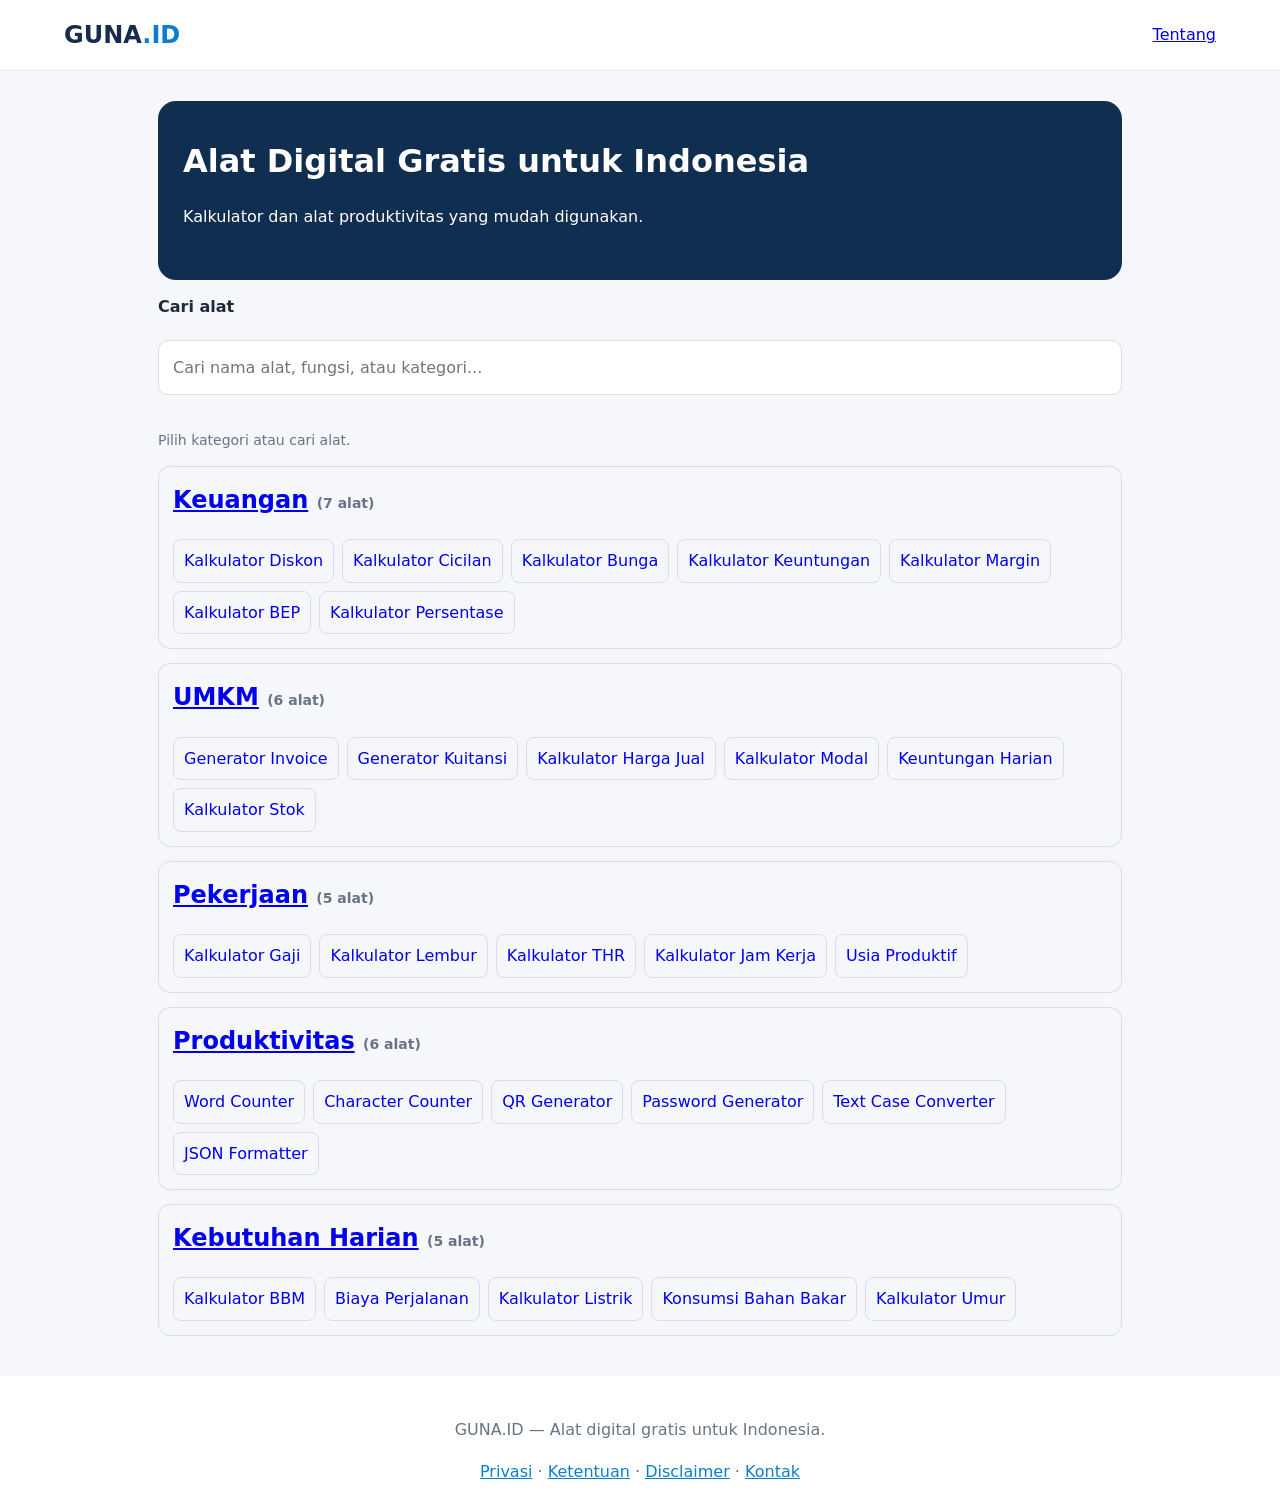
<file: index.html>
<!doctype html>
<html lang="id">
<head>
<meta charset="utf-8">
<meta name="viewport" content="width=device-width,initial-scale=1">
<title>Alat Digital Gratis | GUNA.ID</title>
<meta name="description" content="Kumpulan kalkulator dan alat produktivitas gratis untuk kebutuhan harian dan usaha.">
<meta name="robots" content="index,follow">
<link rel="canonical" href="https://guna-id.pages.dev/">
<meta property="og:title" content="Alat Digital Gratis | GUNA.ID">
<meta property="og:description" content="Kumpulan kalkulator dan alat produktivitas gratis untuk kebutuhan harian dan usaha.">
<meta property="og:type" content="website">
<link rel="stylesheet" href="/assets/css/style.css">
</head>
<body>
<header class="header">
<a class="brand" href="/">GUNA<span>.ID</span></a>
<a href="/pages/tentang.html">Tentang</a>
</header>
<main>
<section class="hero">
<h1>Alat Digital Gratis untuk Indonesia</h1>
<p>Kalkulator dan alat produktivitas yang mudah digunakan.</p>
</section>
<label for="search">Cari alat</label>
<input class="search" id="search" placeholder="Cari nama alat, fungsi, atau kategori..." autocomplete="off">
<p id="search-status" class="muted" aria-live="polite">Pilih kategori atau cari alat.</p>
<div id="category-list">
<section class="category-card" data-category="keuangan">
<h2><a href="/kategori/keuangan.html">Keuangan</a>
<span class="muted">(7 alat)</span></h2>
<div class="tool-links"><a class="tool-link" data-search="kalkulator diskon menghitung harga setelah diskon. keuangan keuangan" href="/kategori/keuangan.html#diskon">Kalkulator Diskon</a><a class="tool-link" data-search="kalkulator cicilan menghitung estimasi cicilan bulanan. keuangan keuangan" href="/kategori/keuangan.html#cicilan">Kalkulator Cicilan</a><a class="tool-link" data-search="kalkulator bunga menghitung bunga pinjaman atau tabungan. keuangan keuangan" href="/kategori/keuangan.html#bunga">Kalkulator Bunga</a><a class="tool-link" data-search="kalkulator keuntungan menghitung keuntungan usaha. keuangan keuangan" href="/kategori/keuangan.html#keuntungan">Kalkulator Keuntungan</a><a class="tool-link" data-search="kalkulator margin menghitung margin keuntungan. keuangan keuangan" href="/kategori/keuangan.html#margin">Kalkulator Margin</a><a class="tool-link" data-search="kalkulator bep menghitung titik impas usaha. keuangan keuangan" href="/kategori/keuangan.html#bep">Kalkulator BEP</a><a class="tool-link" data-search="kalkulator persentase menghitung persentase angka. keuangan keuangan" href="/kategori/keuangan.html#persentase">Kalkulator Persentase</a></div>
</section>
<section class="category-card" data-category="umkm">
<h2><a href="/kategori/umkm.html">UMKM</a>
<span class="muted">(6 alat)</span></h2>
<div class="tool-links"><a class="tool-link" data-search="generator invoice membuat invoice sederhana yang dapat dicetak. umkm umkm" href="/kategori/umkm.html#invoice">Generator Invoice</a><a class="tool-link" data-search="generator kuitansi membuat kuitansi pembayaran. umkm umkm" href="/kategori/umkm.html#kuitansi">Generator Kuitansi</a><a class="tool-link" data-search="kalkulator harga jual menghitung harga jual berdasarkan modal dan margin. umkm umkm" href="/kategori/umkm.html#harga-jual">Kalkulator Harga Jual</a><a class="tool-link" data-search="kalkulator modal menghitung total kebutuhan modal. umkm umkm" href="/kategori/umkm.html#modal">Kalkulator Modal</a><a class="tool-link" data-search="keuntungan harian menghitung keuntungan harian usaha. umkm umkm" href="/kategori/umkm.html#keuntungan-harian">Keuntungan Harian</a><a class="tool-link" data-search="kalkulator stok menghitung stok barang sederhana. umkm umkm" href="/kategori/umkm.html#stok">Kalkulator Stok</a></div>
</section>
<section class="category-card" data-category="pekerjaan">
<h2><a href="/kategori/pekerjaan.html">Pekerjaan</a>
<span class="muted">(5 alat)</span></h2>
<div class="tool-links"><a class="tool-link" data-search="kalkulator gaji menghitung estimasi gaji bersih sederhana. pekerjaan pekerjaan" href="/kategori/pekerjaan.html#gaji">Kalkulator Gaji</a><a class="tool-link" data-search="kalkulator lembur menghitung estimasi upah lembur. pekerjaan pekerjaan" href="/kategori/pekerjaan.html#lembur">Kalkulator Lembur</a><a class="tool-link" data-search="kalkulator thr menghitung estimasi thr berdasarkan masa kerja. pekerjaan pekerjaan" href="/kategori/pekerjaan.html#thr">Kalkulator THR</a><a class="tool-link" data-search="kalkulator jam kerja menghitung durasi kerja. pekerjaan pekerjaan" href="/kategori/pekerjaan.html#jam-kerja">Kalkulator Jam Kerja</a><a class="tool-link" data-search="usia produktif menghitung usia dan rentang usia produktif. pekerjaan pekerjaan" href="/kategori/pekerjaan.html#usia-produktif">Usia Produktif</a></div>
</section>
<section class="category-card" data-category="produktivitas">
<h2><a href="/kategori/produktivitas.html">Produktivitas</a>
<span class="muted">(6 alat)</span></h2>
<div class="tool-links"><a class="tool-link" data-search="word counter menghitung jumlah kata dalam teks. produktivitas produktivitas" href="/kategori/produktivitas.html#word-counter">Word Counter</a><a class="tool-link" data-search="character counter menghitung jumlah karakter. produktivitas produktivitas" href="/kategori/produktivitas.html#character-counter">Character Counter</a><a class="tool-link" data-search="qr generator membuat qr dari teks atau tautan. produktivitas produktivitas" href="/kategori/produktivitas.html#qr-generator">QR Generator</a><a class="tool-link" data-search="password generator membuat password secara lokal. produktivitas produktivitas" href="/kategori/produktivitas.html#password-generator">Password Generator</a><a class="tool-link" data-search="text case converter mengubah format huruf teks. produktivitas produktivitas" href="/kategori/produktivitas.html#text-case">Text Case Converter</a><a class="tool-link" data-search="json formatter memformat dan memvalidasi json. produktivitas produktivitas" href="/kategori/produktivitas.html#json-formatter">JSON Formatter</a></div>
</section>
<section class="category-card" data-category="kebutuhan harian">
<h2><a href="/kategori/harian.html">Kebutuhan Harian</a>
<span class="muted">(5 alat)</span></h2>
<div class="tool-links"><a class="tool-link" data-search="kalkulator bbm menghitung kebutuhan biaya bbm. kebutuhan harian harian" href="/kategori/harian.html#bbm">Kalkulator BBM</a><a class="tool-link" data-search="biaya perjalanan menghitung estimasi biaya perjalanan. kebutuhan harian harian" href="/kategori/harian.html#perjalanan">Biaya Perjalanan</a><a class="tool-link" data-search="kalkulator listrik menghitung estimasi biaya listrik. kebutuhan harian harian" href="/kategori/harian.html#listrik">Kalkulator Listrik</a><a class="tool-link" data-search="konsumsi bahan bakar menghitung konsumsi bbm kendaraan. kebutuhan harian harian" href="/kategori/harian.html#konsumsi-bbm">Konsumsi Bahan Bakar</a><a class="tool-link" data-search="kalkulator umur menghitung umur berdasarkan tanggal lahir. kebutuhan harian harian" href="/kategori/harian.html#umur">Kalkulator Umur</a></div>
</section></div>
<p id="no-results" hidden>Alat tidak ditemukan.</p>
<script>
(() => {
 const input = document.getElementById("search");
 const cards = [...document.querySelectorAll(".category-card")];
 const status = document.getElementById("search-status");
 const empty = document.getElementById("no-results");

 function filter() {
   const q = input.value.trim().toLocaleLowerCase("id");
   let count = 0;

   cards.forEach(card => {
     const categoryMatch = card.dataset.category.includes(q);
     const links = [...card.querySelectorAll(".tool-link")];
     let matches = 0;

     links.forEach(link => {
       const found = !q || categoryMatch ||
         link.dataset.search.includes(q) ||
         link.textContent.toLocaleLowerCase("id").includes(q);
       link.hidden = !found;
       if (found) matches++;
     });

     card.hidden = q !== "" && matches === 0;
     count += matches;
   });

   empty.hidden = count > 0;
   status.textContent = q ? count + " alat cocok." : "Pilih kategori atau cari alat.";
 }
 input.addEventListener("input", filter);
 filter();
})();
</script>
</main>
<footer>
<p>GUNA.ID — Alat digital gratis untuk Indonesia.</p>
<a href="/pages/privacy.html">Privasi</a> ·
<a href="/pages/terms.html">Ketentuan</a> ·
<a href="/pages/disclaimer.html">Disclaimer</a> ·
<a href="/pages/kontak.html">Kontak</a>
</footer>
</body>
</html>
</file>
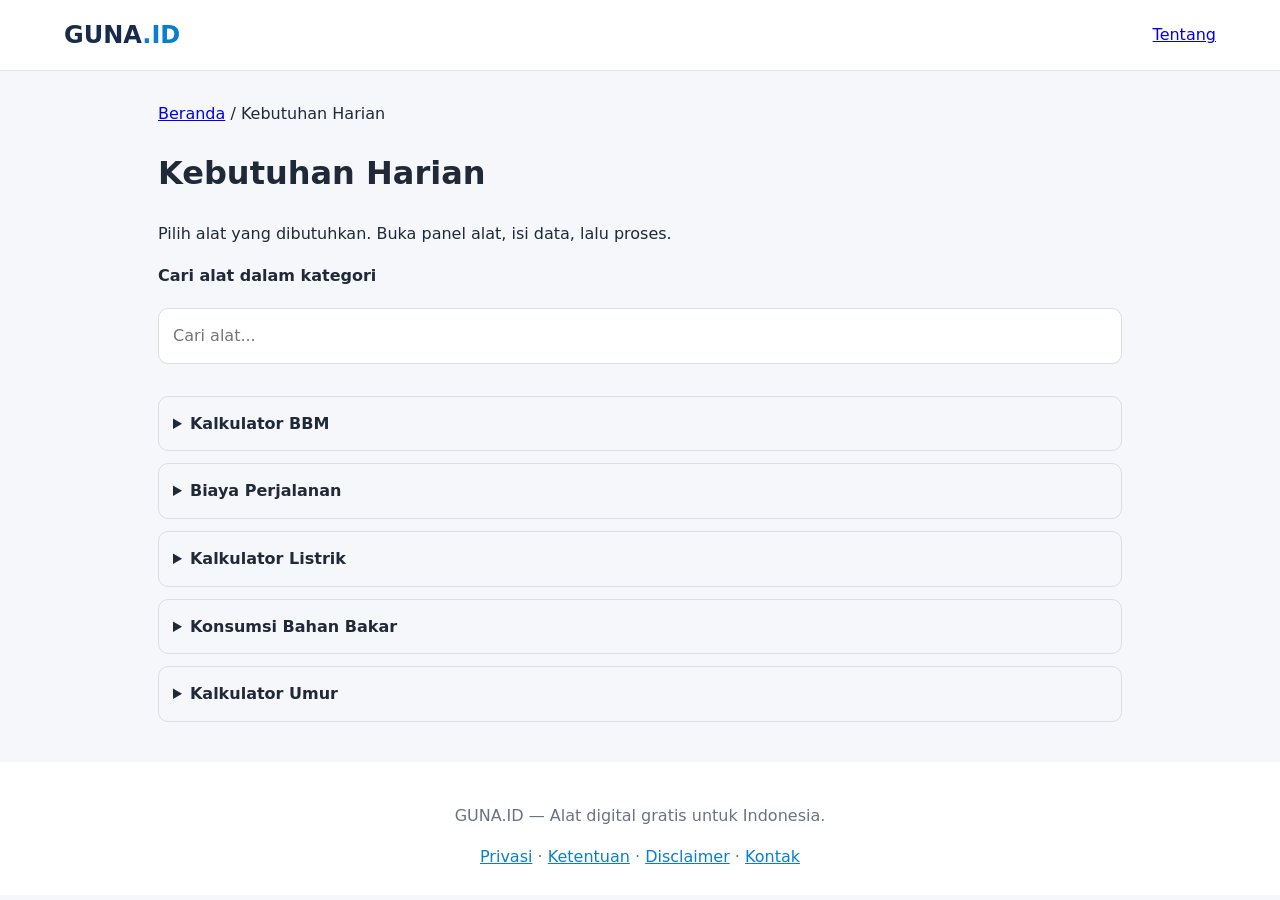
<file: kategori/harian.html>
<!doctype html>
<html lang="id">
<head>
<meta charset="utf-8">
<meta name="viewport" content="width=device-width,initial-scale=1">
<title>Kebutuhan Harian Gratis | GUNA.ID</title>
<meta name="description" content="Kumpulan alat kebutuhan harian gratis di GUNA.ID.">
<meta name="robots" content="index,follow">
<link rel="canonical" href="https://guna-id.pages.dev/kategori/harian.html">
<meta property="og:title" content="Kebutuhan Harian Gratis | GUNA.ID">
<meta property="og:description" content="Kumpulan alat kebutuhan harian gratis di GUNA.ID.">
<meta property="og:type" content="website">
<link rel="stylesheet" href="/assets/css/style.css">
</head>
<body>
<header class="header">
<a class="brand" href="/">GUNA<span>.ID</span></a>
<a href="/pages/tentang.html">Tentang</a>
</header>
<main>
<nav><a href="/">Beranda</a> / Kebutuhan Harian</nav>
<h1>Kebutuhan Harian</h1>
<p>Pilih alat yang dibutuhkan. Buka panel alat, isi data, lalu proses.</p>
<label for="group-search">Cari alat dalam kategori</label>
<input id="group-search" class="search" placeholder="Cari alat..." autocomplete="off">
<div id="group-tools">
<details class="tool-panel" id="bbm">
<summary>Kalkulator BBM</summary>
<div class="tool-panel-body">
<p>Menghitung kebutuhan biaya BBM.</p>
<form class="tool-form" data-type="fuel">
<label for="bbm-a">Liter BBM<input id="bbm-a" name="a" type="number" step="any" inputmode="decimal" required></label><label for="bbm-b">Harga per liter<input id="bbm-b" name="b" type="number" step="any" inputmode="decimal" required></label>
<button type="submit">Proses</button>
</form>
<pre class="result" aria-live="polite">Hasil akan muncul di sini.</pre>

</div>
</details>
<details class="tool-panel" id="perjalanan">
<summary>Biaya Perjalanan</summary>
<div class="tool-panel-body">
<p>Menghitung estimasi biaya perjalanan.</p>
<form class="tool-form" data-type="travel">
<label for="perjalanan-a">Jarak (km)<input id="perjalanan-a" name="a" type="number" step="any" inputmode="decimal" required></label><label for="perjalanan-b">Biaya per km<input id="perjalanan-b" name="b" type="number" step="any" inputmode="decimal" required></label>
<button type="submit">Proses</button>
</form>
<pre class="result" aria-live="polite">Hasil akan muncul di sini.</pre>

</div>
</details>
<details class="tool-panel" id="listrik">
<summary>Kalkulator Listrik</summary>
<div class="tool-panel-body">
<p>Menghitung estimasi biaya listrik.</p>
<form class="tool-form" data-type="electricity">
<label for="listrik-a">Pemakaian (kWh)<input id="listrik-a" name="a" type="number" step="any" inputmode="decimal" required></label><label for="listrik-b">Tarif per kWh<input id="listrik-b" name="b" type="number" step="any" inputmode="decimal" required></label>
<button type="submit">Proses</button>
</form>
<pre class="result" aria-live="polite">Hasil akan muncul di sini.</pre>

</div>
</details>
<details class="tool-panel" id="konsumsi-bbm">
<summary>Konsumsi Bahan Bakar</summary>
<div class="tool-panel-body">
<p>Menghitung konsumsi BBM kendaraan.</p>
<form class="tool-form" data-type="consumption">
<label for="konsumsi-bbm-a">Jarak tempuh (km)<input id="konsumsi-bbm-a" name="a" type="number" step="any" inputmode="decimal" required></label><label for="konsumsi-bbm-b">BBM digunakan (liter)<input id="konsumsi-bbm-b" name="b" type="number" step="any" inputmode="decimal" required></label>
<button type="submit">Proses</button>
</form>
<pre class="result" aria-live="polite">Hasil akan muncul di sini.</pre>

</div>
</details>
<details class="tool-panel" id="umur">
<summary>Kalkulator Umur</summary>
<div class="tool-panel-body">
<p>Menghitung umur berdasarkan tanggal lahir.</p>
<form class="tool-form" data-type="age">
<label for="umur-a">Tanggal lahir<input id="umur-a" name="a" type="date"  required></label>
<button type="submit">Proses</button>
</form>
<pre class="result" aria-live="polite">Hasil akan muncul di sini.</pre>

</div>
</details></div>
<p id="group-empty" hidden>Alat tidak ditemukan.</p>
<script>
(() => {
 const input = document.getElementById("group-search");
 const panels = [...document.querySelectorAll(".tool-panel")];
 const empty = document.getElementById("group-empty");
 function filter() {
   const q = input.value.trim().toLocaleLowerCase("id");
   let count = 0;
   panels.forEach(panel => {
     const found = panel.textContent.toLocaleLowerCase("id").includes(q);
     panel.hidden = !found;
     if (found) count++;
   });
   empty.hidden = count > 0;
 }
 input.addEventListener("input", filter);
 const target = location.hash.slice(1);
 if (target) {
   const panel = document.getElementById(target);
   if (panel) {
     panel.open = true;
     panel.scrollIntoView({ behavior: "auto", block: "start" });
   }
 }
})();
</script>
<script src="/assets/js/app.js" defer></script>
</main>
<footer>
<p>GUNA.ID — Alat digital gratis untuk Indonesia.</p>
<a href="/pages/privacy.html">Privasi</a> ·
<a href="/pages/terms.html">Ketentuan</a> ·
<a href="/pages/disclaimer.html">Disclaimer</a> ·
<a href="/pages/kontak.html">Kontak</a>
</footer>
</body>
</html>
</file>
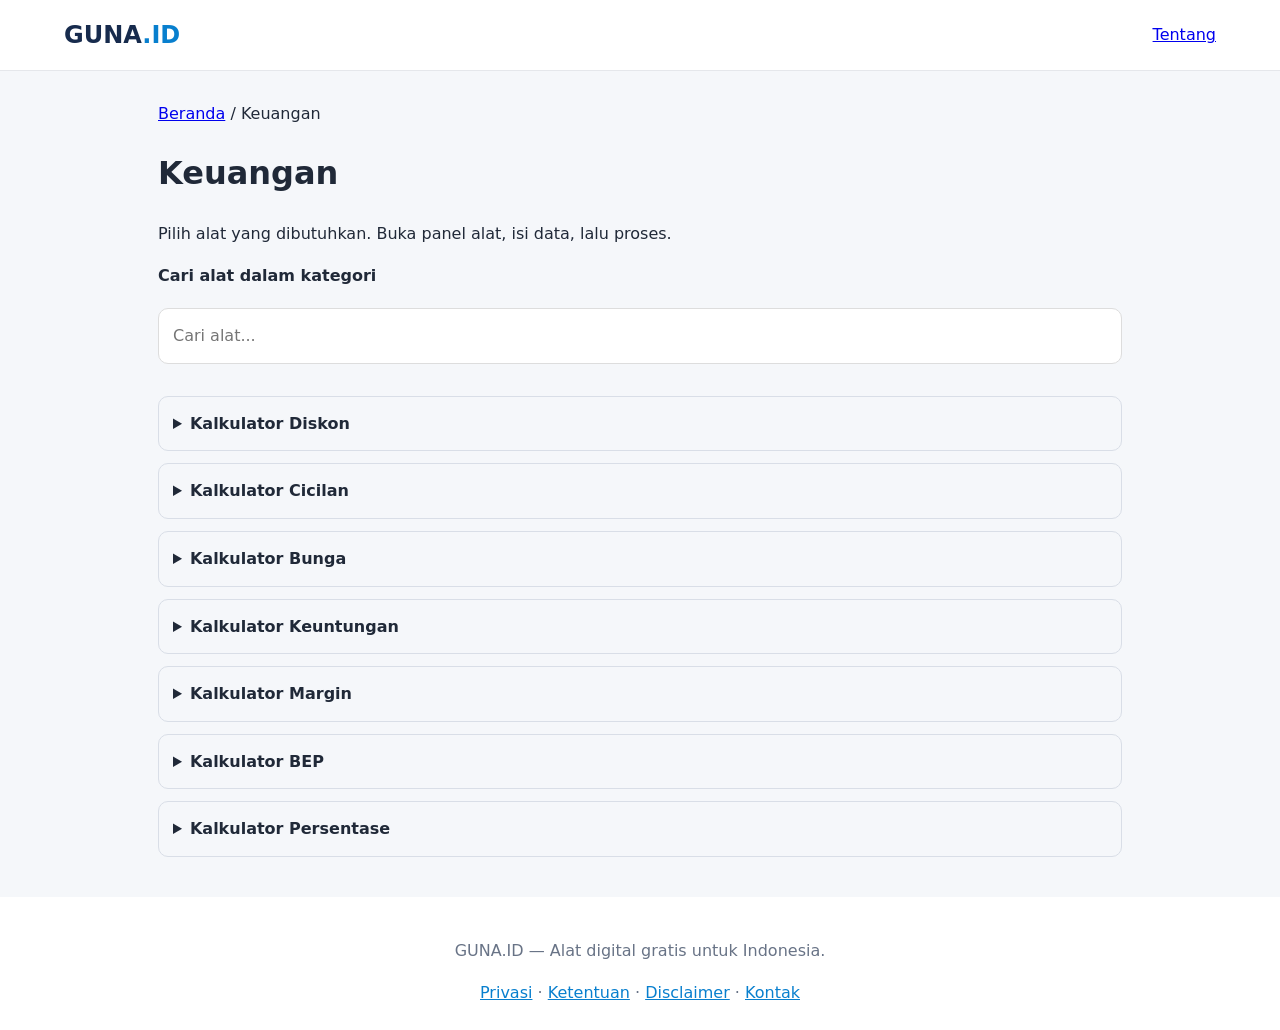
<file: kategori/keuangan.html>
<!doctype html>
<html lang="id">
<head>
<meta charset="utf-8">
<meta name="viewport" content="width=device-width,initial-scale=1">
<title>Keuangan Gratis | GUNA.ID</title>
<meta name="description" content="Kumpulan alat keuangan gratis di GUNA.ID.">
<meta name="robots" content="index,follow">
<link rel="canonical" href="https://guna-id.pages.dev/kategori/keuangan.html">
<meta property="og:title" content="Keuangan Gratis | GUNA.ID">
<meta property="og:description" content="Kumpulan alat keuangan gratis di GUNA.ID.">
<meta property="og:type" content="website">
<link rel="stylesheet" href="/assets/css/style.css">
</head>
<body>
<header class="header">
<a class="brand" href="/">GUNA<span>.ID</span></a>
<a href="/pages/tentang.html">Tentang</a>
</header>
<main>
<nav><a href="/">Beranda</a> / Keuangan</nav>
<h1>Keuangan</h1>
<p>Pilih alat yang dibutuhkan. Buka panel alat, isi data, lalu proses.</p>
<label for="group-search">Cari alat dalam kategori</label>
<input id="group-search" class="search" placeholder="Cari alat..." autocomplete="off">
<div id="group-tools">
<details class="tool-panel" id="diskon">
<summary>Kalkulator Diskon</summary>
<div class="tool-panel-body">
<p>Menghitung harga setelah diskon.</p>
<form class="tool-form" data-type="discount">
<label for="diskon-a">Harga awal<input id="diskon-a" name="a" type="number" step="any" inputmode="decimal" required></label><label for="diskon-b">Diskon (%)<input id="diskon-b" name="b" type="number" step="any" inputmode="decimal" required></label>
<button type="submit">Proses</button>
</form>
<pre class="result" aria-live="polite">Hasil akan muncul di sini.</pre>

</div>
</details>
<details class="tool-panel" id="cicilan">
<summary>Kalkulator Cicilan</summary>
<div class="tool-panel-body">
<p>Menghitung estimasi cicilan bulanan.</p>
<form class="tool-form" data-type="installment">
<label for="cicilan-a">Total pinjaman<input id="cicilan-a" name="a" type="number" step="any" inputmode="decimal" required></label><label for="cicilan-b">Jumlah bulan<input id="cicilan-b" name="b" type="number" step="any" inputmode="decimal" required></label>
<button type="submit">Proses</button>
</form>
<pre class="result" aria-live="polite">Hasil akan muncul di sini.</pre>

</div>
</details>
<details class="tool-panel" id="bunga">
<summary>Kalkulator Bunga</summary>
<div class="tool-panel-body">
<p>Menghitung bunga pinjaman atau tabungan.</p>
<form class="tool-form" data-type="interest">
<label for="bunga-a">Modal<input id="bunga-a" name="a" type="number" step="any" inputmode="decimal" required></label><label for="bunga-b">Bunga (%)<input id="bunga-b" name="b" type="number" step="any" inputmode="decimal" required></label>
<button type="submit">Proses</button>
</form>
<pre class="result" aria-live="polite">Hasil akan muncul di sini.</pre>

</div>
</details>
<details class="tool-panel" id="keuntungan">
<summary>Kalkulator Keuntungan</summary>
<div class="tool-panel-body">
<p>Menghitung keuntungan usaha.</p>
<form class="tool-form" data-type="profit">
<label for="keuntungan-a">Pendapatan<input id="keuntungan-a" name="a" type="number" step="any" inputmode="decimal" required></label><label for="keuntungan-b">Total biaya<input id="keuntungan-b" name="b" type="number" step="any" inputmode="decimal" required></label>
<button type="submit">Proses</button>
</form>
<pre class="result" aria-live="polite">Hasil akan muncul di sini.</pre>

</div>
</details>
<details class="tool-panel" id="margin">
<summary>Kalkulator Margin</summary>
<div class="tool-panel-body">
<p>Menghitung margin keuntungan.</p>
<form class="tool-form" data-type="margin">
<label for="margin-a">Harga jual<input id="margin-a" name="a" type="number" step="any" inputmode="decimal" required></label><label for="margin-b">Biaya/modal<input id="margin-b" name="b" type="number" step="any" inputmode="decimal" required></label>
<button type="submit">Proses</button>
</form>
<pre class="result" aria-live="polite">Hasil akan muncul di sini.</pre>

</div>
</details>
<details class="tool-panel" id="bep">
<summary>Kalkulator BEP</summary>
<div class="tool-panel-body">
<p>Menghitung titik impas usaha.</p>
<form class="tool-form" data-type="bep">
<label for="bep-a">Biaya tetap<input id="bep-a" name="a" type="number" step="any" inputmode="decimal" required></label><label for="bep-b">Harga jual per unit<input id="bep-b" name="b" type="number" step="any" inputmode="decimal" required></label><label for="bep-c">Biaya variabel per unit<input id="bep-c" name="c" type="number" step="any" inputmode="decimal" required></label>
<button type="submit">Proses</button>
</form>
<pre class="result" aria-live="polite">Hasil akan muncul di sini.</pre>

</div>
</details>
<details class="tool-panel" id="persentase">
<summary>Kalkulator Persentase</summary>
<div class="tool-panel-body">
<p>Menghitung persentase angka.</p>
<form class="tool-form" data-type="percentage">
<label for="persentase-a">Angka dasar<input id="persentase-a" name="a" type="number" step="any" inputmode="decimal" required></label><label for="persentase-b">Persentase (%)<input id="persentase-b" name="b" type="number" step="any" inputmode="decimal" required></label>
<button type="submit">Proses</button>
</form>
<pre class="result" aria-live="polite">Hasil akan muncul di sini.</pre>

</div>
</details></div>
<p id="group-empty" hidden>Alat tidak ditemukan.</p>
<script>
(() => {
 const input = document.getElementById("group-search");
 const panels = [...document.querySelectorAll(".tool-panel")];
 const empty = document.getElementById("group-empty");
 function filter() {
   const q = input.value.trim().toLocaleLowerCase("id");
   let count = 0;
   panels.forEach(panel => {
     const found = panel.textContent.toLocaleLowerCase("id").includes(q);
     panel.hidden = !found;
     if (found) count++;
   });
   empty.hidden = count > 0;
 }
 input.addEventListener("input", filter);
 const target = location.hash.slice(1);
 if (target) {
   const panel = document.getElementById(target);
   if (panel) {
     panel.open = true;
     panel.scrollIntoView({ behavior: "auto", block: "start" });
   }
 }
})();
</script>
<script src="/assets/js/app.js" defer></script>
</main>
<footer>
<p>GUNA.ID — Alat digital gratis untuk Indonesia.</p>
<a href="/pages/privacy.html">Privasi</a> ·
<a href="/pages/terms.html">Ketentuan</a> ·
<a href="/pages/disclaimer.html">Disclaimer</a> ·
<a href="/pages/kontak.html">Kontak</a>
</footer>
</body>
</html>
</file>
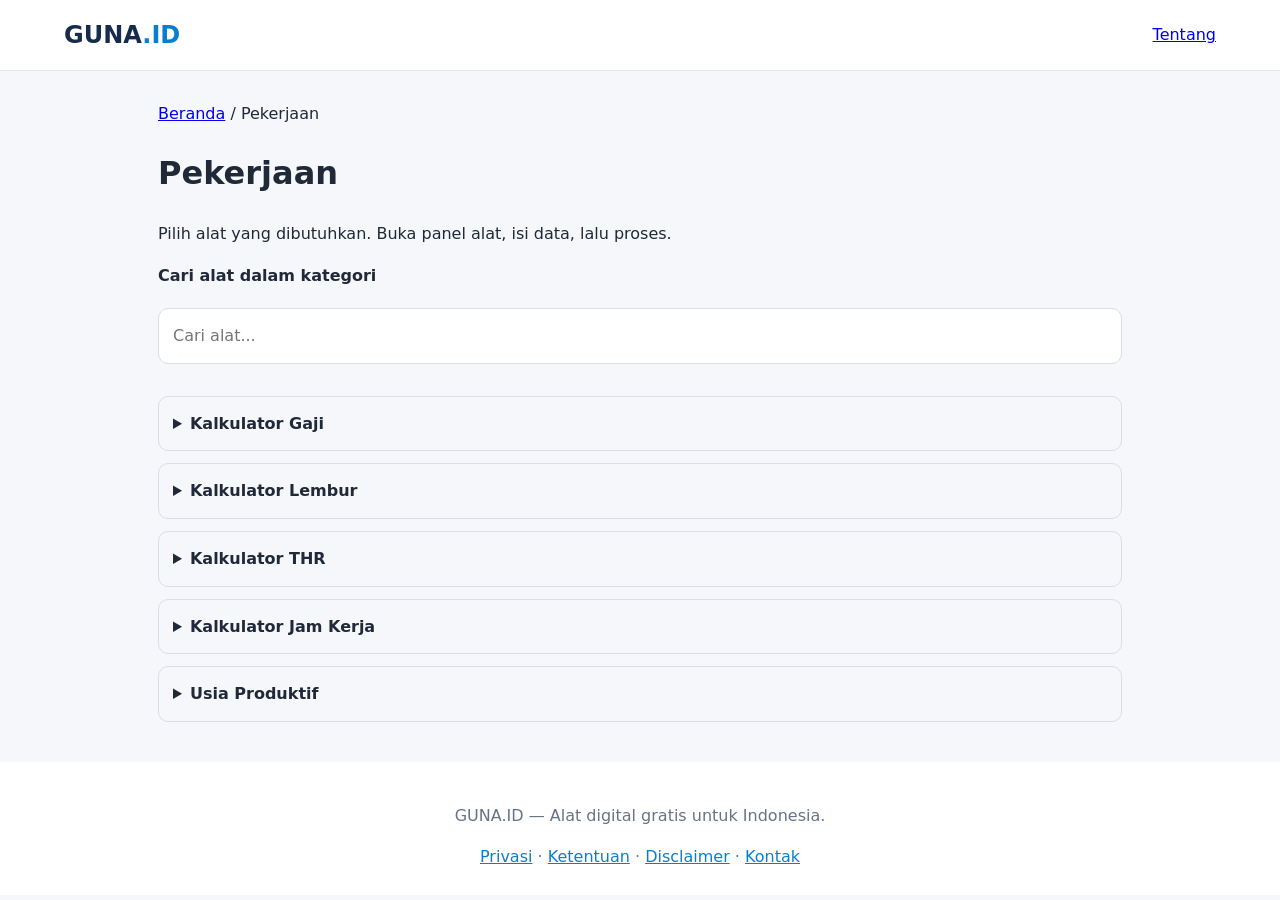
<file: kategori/pekerjaan.html>
<!doctype html>
<html lang="id">
<head>
<meta charset="utf-8">
<meta name="viewport" content="width=device-width,initial-scale=1">
<title>Pekerjaan Gratis | GUNA.ID</title>
<meta name="description" content="Kumpulan alat pekerjaan gratis di GUNA.ID.">
<meta name="robots" content="index,follow">
<link rel="canonical" href="https://guna-id.pages.dev/kategori/pekerjaan.html">
<meta property="og:title" content="Pekerjaan Gratis | GUNA.ID">
<meta property="og:description" content="Kumpulan alat pekerjaan gratis di GUNA.ID.">
<meta property="og:type" content="website">
<link rel="stylesheet" href="/assets/css/style.css">
</head>
<body>
<header class="header">
<a class="brand" href="/">GUNA<span>.ID</span></a>
<a href="/pages/tentang.html">Tentang</a>
</header>
<main>
<nav><a href="/">Beranda</a> / Pekerjaan</nav>
<h1>Pekerjaan</h1>
<p>Pilih alat yang dibutuhkan. Buka panel alat, isi data, lalu proses.</p>
<label for="group-search">Cari alat dalam kategori</label>
<input id="group-search" class="search" placeholder="Cari alat..." autocomplete="off">
<div id="group-tools">
<details class="tool-panel" id="gaji">
<summary>Kalkulator Gaji</summary>
<div class="tool-panel-body">
<p>Menghitung estimasi gaji bersih sederhana.</p>
<form class="tool-form" data-type="salary">
<label for="gaji-a">Gaji kotor<input id="gaji-a" name="a" type="number" step="any" inputmode="decimal" required></label><label for="gaji-b">Potongan<input id="gaji-b" name="b" type="number" step="any" inputmode="decimal" required></label>
<button type="submit">Proses</button>
</form>
<pre class="result" aria-live="polite">Hasil akan muncul di sini.</pre>

</div>
</details>
<details class="tool-panel" id="lembur">
<summary>Kalkulator Lembur</summary>
<div class="tool-panel-body">
<p>Menghitung estimasi upah lembur.</p>
<form class="tool-form" data-type="overtime">
<label for="lembur-a">Upah per jam<input id="lembur-a" name="a" type="number" step="any" inputmode="decimal" required></label><label for="lembur-b">Jam lembur<input id="lembur-b" name="b" type="number" step="any" inputmode="decimal" required></label>
<button type="submit">Proses</button>
</form>
<pre class="result" aria-live="polite">Hasil akan muncul di sini.</pre>

</div>
</details>
<details class="tool-panel" id="thr">
<summary>Kalkulator THR</summary>
<div class="tool-panel-body">
<p>Menghitung estimasi THR berdasarkan masa kerja.</p>
<form class="tool-form" data-type="thr">
<label for="thr-a">Gaji bulanan<input id="thr-a" name="a" type="number" step="any" inputmode="decimal" required></label><label for="thr-b">Masa kerja (bulan)<input id="thr-b" name="b" type="number" step="any" inputmode="decimal" required></label>
<button type="submit">Proses</button>
</form>
<pre class="result" aria-live="polite">Hasil akan muncul di sini.</pre>

</div>
</details>
<details class="tool-panel" id="jam-kerja">
<summary>Kalkulator Jam Kerja</summary>
<div class="tool-panel-body">
<p>Menghitung durasi kerja.</p>
<form class="tool-form" data-type="worktime">
<label for="jam-kerja-a">Jam mulai (0-24)<input id="jam-kerja-a" name="a" type="number" step="any" inputmode="decimal" required></label><label for="jam-kerja-b">Jam selesai (0-24)<input id="jam-kerja-b" name="b" type="number" step="any" inputmode="decimal" required></label>
<button type="submit">Proses</button>
</form>
<pre class="result" aria-live="polite">Hasil akan muncul di sini.</pre>

</div>
</details>
<details class="tool-panel" id="usia-produktif">
<summary>Usia Produktif</summary>
<div class="tool-panel-body">
<p>Menghitung usia dan rentang usia produktif.</p>
<form class="tool-form" data-type="age">
<label for="usia-produktif-a">Tanggal lahir<input id="usia-produktif-a" name="a" type="date"  required></label>
<button type="submit">Proses</button>
</form>
<pre class="result" aria-live="polite">Hasil akan muncul di sini.</pre>

</div>
</details></div>
<p id="group-empty" hidden>Alat tidak ditemukan.</p>
<script>
(() => {
 const input = document.getElementById("group-search");
 const panels = [...document.querySelectorAll(".tool-panel")];
 const empty = document.getElementById("group-empty");
 function filter() {
   const q = input.value.trim().toLocaleLowerCase("id");
   let count = 0;
   panels.forEach(panel => {
     const found = panel.textContent.toLocaleLowerCase("id").includes(q);
     panel.hidden = !found;
     if (found) count++;
   });
   empty.hidden = count > 0;
 }
 input.addEventListener("input", filter);
 const target = location.hash.slice(1);
 if (target) {
   const panel = document.getElementById(target);
   if (panel) {
     panel.open = true;
     panel.scrollIntoView({ behavior: "auto", block: "start" });
   }
 }
})();
</script>
<script src="/assets/js/app.js" defer></script>
</main>
<footer>
<p>GUNA.ID — Alat digital gratis untuk Indonesia.</p>
<a href="/pages/privacy.html">Privasi</a> ·
<a href="/pages/terms.html">Ketentuan</a> ·
<a href="/pages/disclaimer.html">Disclaimer</a> ·
<a href="/pages/kontak.html">Kontak</a>
</footer>
</body>
</html>
</file>
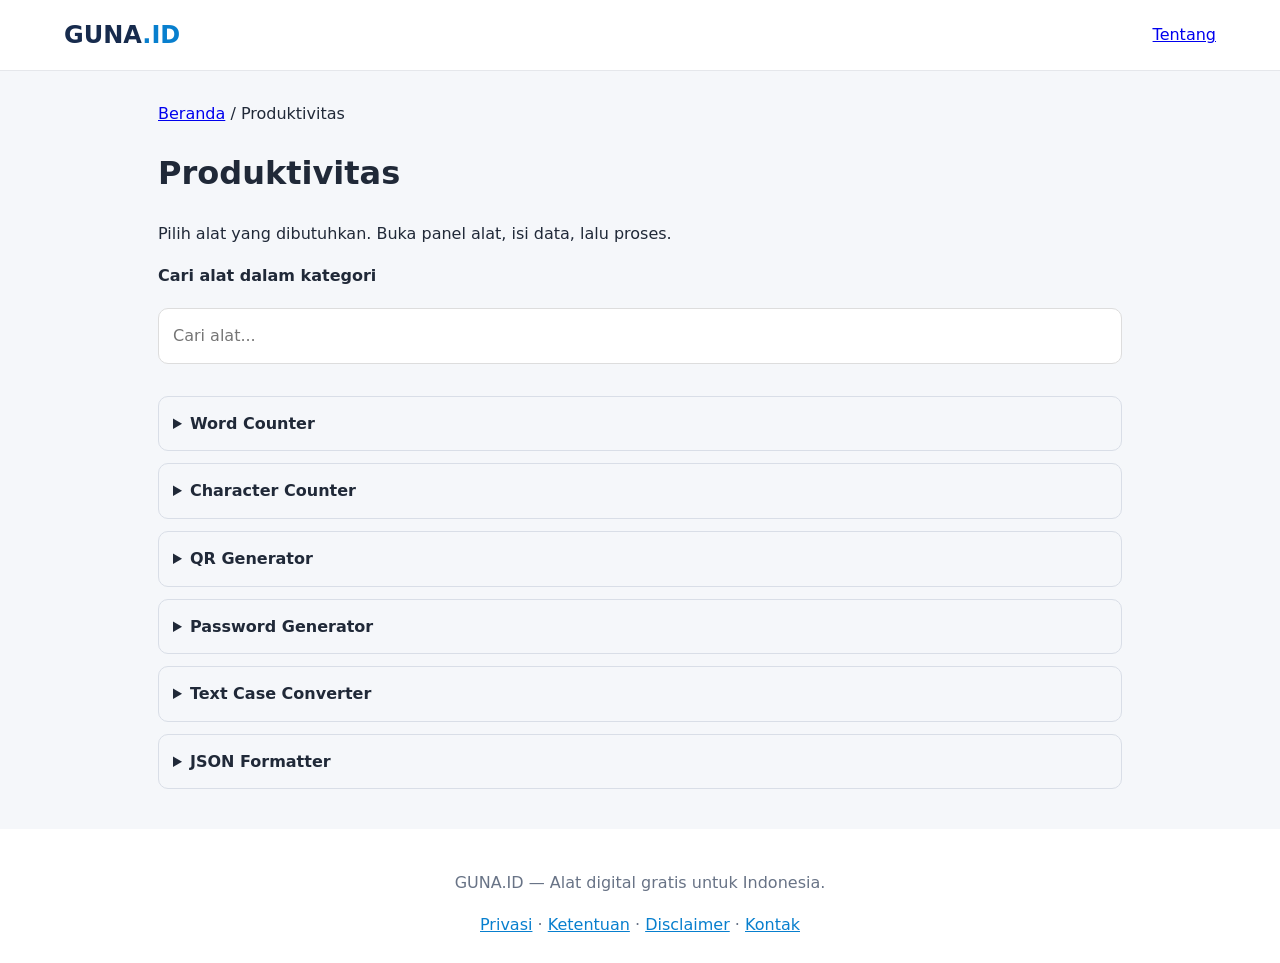
<file: kategori/produktivitas.html>
<!doctype html>
<html lang="id">
<head>
<meta charset="utf-8">
<meta name="viewport" content="width=device-width,initial-scale=1">
<title>Produktivitas Gratis | GUNA.ID</title>
<meta name="description" content="Kumpulan alat produktivitas gratis di GUNA.ID.">
<meta name="robots" content="index,follow">
<link rel="canonical" href="https://guna-id.pages.dev/kategori/produktivitas.html">
<meta property="og:title" content="Produktivitas Gratis | GUNA.ID">
<meta property="og:description" content="Kumpulan alat produktivitas gratis di GUNA.ID.">
<meta property="og:type" content="website">
<link rel="stylesheet" href="/assets/css/style.css">
</head>
<body>
<header class="header">
<a class="brand" href="/">GUNA<span>.ID</span></a>
<a href="/pages/tentang.html">Tentang</a>
</header>
<main>
<nav><a href="/">Beranda</a> / Produktivitas</nav>
<h1>Produktivitas</h1>
<p>Pilih alat yang dibutuhkan. Buka panel alat, isi data, lalu proses.</p>
<label for="group-search">Cari alat dalam kategori</label>
<input id="group-search" class="search" placeholder="Cari alat..." autocomplete="off">
<div id="group-tools">
<details class="tool-panel" id="word-counter">
<summary>Word Counter</summary>
<div class="tool-panel-body">
<p>Menghitung jumlah kata dalam teks.</p>
<form class="tool-form" data-type="words">
<label for="word-counter-text">Teks<textarea id="word-counter-text" name="text" rows="4"></textarea></label>
<button type="submit">Proses</button>
</form>
<pre class="result" aria-live="polite">Hasil akan muncul di sini.</pre>

</div>
</details>
<details class="tool-panel" id="character-counter">
<summary>Character Counter</summary>
<div class="tool-panel-body">
<p>Menghitung jumlah karakter.</p>
<form class="tool-form" data-type="characters">
<label for="character-counter-text">Teks<textarea id="character-counter-text" name="text" rows="4"></textarea></label>
<button type="submit">Proses</button>
</form>
<pre class="result" aria-live="polite">Hasil akan muncul di sini.</pre>

</div>
</details>
<details class="tool-panel" id="qr-generator">
<summary>QR Generator</summary>
<div class="tool-panel-body">
<p>Membuat QR dari teks atau tautan.</p>
<form class="tool-form" data-type="qr">
<label for="qr-generator-text">Teks atau URL<textarea id="qr-generator-text" name="text" rows="4"></textarea></label>
<button type="submit">Proses</button>
</form>
<pre class="result" aria-live="polite">Hasil akan muncul di sini.</pre>

</div>
</details>
<details class="tool-panel" id="password-generator">
<summary>Password Generator</summary>
<div class="tool-panel-body">
<p>Membuat password secara lokal.</p>
<form class="tool-form" data-type="password">
<label for="password-generator-a">Panjang password<input id="password-generator-a" name="a" type="number" step="any" inputmode="decimal" required></label>
<button type="submit">Proses</button>
</form>
<pre class="result" aria-live="polite">Hasil akan muncul di sini.</pre>

</div>
</details>
<details class="tool-panel" id="text-case">
<summary>Text Case Converter</summary>
<div class="tool-panel-body">
<p>Mengubah format huruf teks.</p>
<form class="tool-form" data-type="textcase">
<label for="text-case-text">Teks<textarea id="text-case-text" name="text" rows="4"></textarea></label><label for="text-case-mode">Format<select id="text-case-mode" name="mode"><option value="upper">HURUF BESAR</option><option value="lower">huruf kecil</option><option value="title">Huruf Judul</option></select></label>
<button type="submit">Proses</button>
</form>
<pre class="result" aria-live="polite">Hasil akan muncul di sini.</pre>

</div>
</details>
<details class="tool-panel" id="json-formatter">
<summary>JSON Formatter</summary>
<div class="tool-panel-body">
<p>Memformat dan memvalidasi JSON.</p>
<form class="tool-form" data-type="json">
<label for="json-formatter-text">JSON<textarea id="json-formatter-text" name="text" rows="4"></textarea></label>
<button type="submit">Proses</button>
</form>
<pre class="result" aria-live="polite">Hasil akan muncul di sini.</pre>

</div>
</details></div>
<p id="group-empty" hidden>Alat tidak ditemukan.</p>
<script>
(() => {
 const input = document.getElementById("group-search");
 const panels = [...document.querySelectorAll(".tool-panel")];
 const empty = document.getElementById("group-empty");
 function filter() {
   const q = input.value.trim().toLocaleLowerCase("id");
   let count = 0;
   panels.forEach(panel => {
     const found = panel.textContent.toLocaleLowerCase("id").includes(q);
     panel.hidden = !found;
     if (found) count++;
   });
   empty.hidden = count > 0;
 }
 input.addEventListener("input", filter);
 const target = location.hash.slice(1);
 if (target) {
   const panel = document.getElementById(target);
   if (panel) {
     panel.open = true;
     panel.scrollIntoView({ behavior: "auto", block: "start" });
   }
 }
})();
</script>
<script src="/assets/js/app.js" defer></script>
</main>
<footer>
<p>GUNA.ID — Alat digital gratis untuk Indonesia.</p>
<a href="/pages/privacy.html">Privasi</a> ·
<a href="/pages/terms.html">Ketentuan</a> ·
<a href="/pages/disclaimer.html">Disclaimer</a> ·
<a href="/pages/kontak.html">Kontak</a>
</footer>
</body>
</html>
</file>
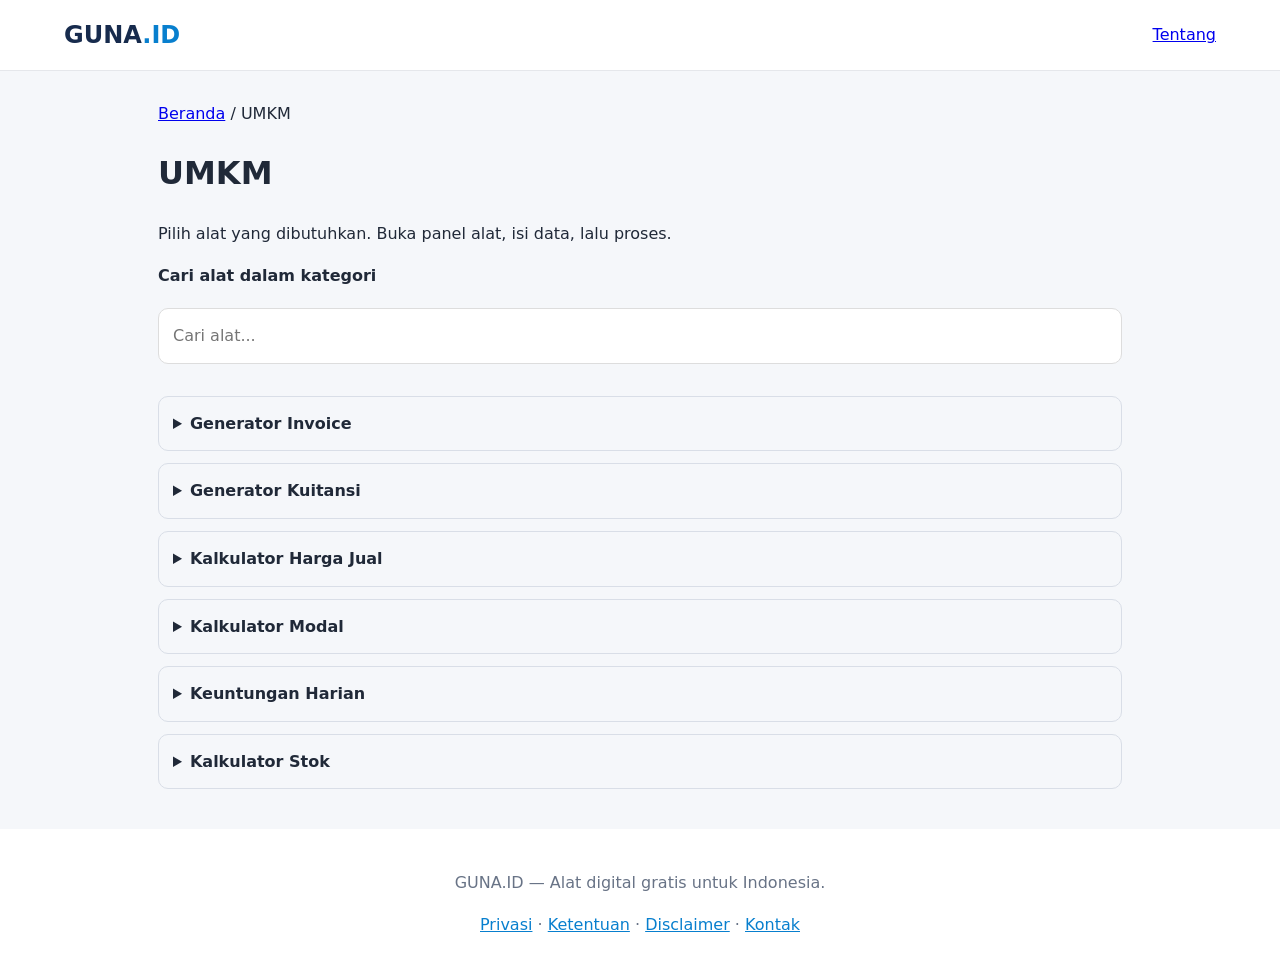
<file: kategori/umkm.html>
<!doctype html>
<html lang="id">
<head>
<meta charset="utf-8">
<meta name="viewport" content="width=device-width,initial-scale=1">
<title>UMKM Gratis | GUNA.ID</title>
<meta name="description" content="Kumpulan alat umkm gratis di GUNA.ID.">
<meta name="robots" content="index,follow">
<link rel="canonical" href="https://guna-id.pages.dev/kategori/umkm.html">
<meta property="og:title" content="UMKM Gratis | GUNA.ID">
<meta property="og:description" content="Kumpulan alat umkm gratis di GUNA.ID.">
<meta property="og:type" content="website">
<link rel="stylesheet" href="/assets/css/style.css">
</head>
<body>
<header class="header">
<a class="brand" href="/">GUNA<span>.ID</span></a>
<a href="/pages/tentang.html">Tentang</a>
</header>
<main>
<nav><a href="/">Beranda</a> / UMKM</nav>
<h1>UMKM</h1>
<p>Pilih alat yang dibutuhkan. Buka panel alat, isi data, lalu proses.</p>
<label for="group-search">Cari alat dalam kategori</label>
<input id="group-search" class="search" placeholder="Cari alat..." autocomplete="off">
<div id="group-tools">
<details class="tool-panel" id="invoice">
<summary>Generator Invoice</summary>
<div class="tool-panel-body">
<p>Membuat invoice sederhana yang dapat dicetak.</p>
<form class="tool-form" data-type="invoice">
<label for="invoice-text">Nama pelanggan / keterangan<textarea id="invoice-text" name="text" rows="4"></textarea></label><label for="invoice-a">Nominal<input id="invoice-a" name="a" type="number" step="any" inputmode="decimal" required></label>
<button type="submit">Proses</button>
</form>
<pre class="result" aria-live="polite">Hasil akan muncul di sini.</pre>

</div>
</details>
<details class="tool-panel" id="kuitansi">
<summary>Generator Kuitansi</summary>
<div class="tool-panel-body">
<p>Membuat kuitansi pembayaran.</p>
<form class="tool-form" data-type="receipt">
<label for="kuitansi-text">Nama pembayar / keterangan<textarea id="kuitansi-text" name="text" rows="4"></textarea></label><label for="kuitansi-a">Nominal<input id="kuitansi-a" name="a" type="number" step="any" inputmode="decimal" required></label>
<button type="submit">Proses</button>
</form>
<pre class="result" aria-live="polite">Hasil akan muncul di sini.</pre>

</div>
</details>
<details class="tool-panel" id="harga-jual">
<summary>Kalkulator Harga Jual</summary>
<div class="tool-panel-body">
<p>Menghitung harga jual berdasarkan modal dan margin.</p>
<form class="tool-form" data-type="selling">
<label for="harga-jual-a">Modal<input id="harga-jual-a" name="a" type="number" step="any" inputmode="decimal" required></label><label for="harga-jual-b">Target margin (%)<input id="harga-jual-b" name="b" type="number" step="any" inputmode="decimal" required></label>
<button type="submit">Proses</button>
</form>
<pre class="result" aria-live="polite">Hasil akan muncul di sini.</pre>

</div>
</details>
<details class="tool-panel" id="modal">
<summary>Kalkulator Modal</summary>
<div class="tool-panel-body">
<p>Menghitung total kebutuhan modal.</p>
<form class="tool-form" data-type="capital">
<label for="modal-a">Biaya bahan<input id="modal-a" name="a" type="number" step="any" inputmode="decimal" required></label><label for="modal-b">Biaya operasional<input id="modal-b" name="b" type="number" step="any" inputmode="decimal" required></label><label for="modal-c">Biaya lainnya<input id="modal-c" name="c" type="number" step="any" inputmode="decimal" required></label>
<button type="submit">Proses</button>
</form>
<pre class="result" aria-live="polite">Hasil akan muncul di sini.</pre>

</div>
</details>
<details class="tool-panel" id="keuntungan-harian">
<summary>Keuntungan Harian</summary>
<div class="tool-panel-body">
<p>Menghitung keuntungan harian usaha.</p>
<form class="tool-form" data-type="daily">
<label for="keuntungan-harian-a">Pendapatan hari ini<input id="keuntungan-harian-a" name="a" type="number" step="any" inputmode="decimal" required></label><label for="keuntungan-harian-b">Pengeluaran hari ini<input id="keuntungan-harian-b" name="b" type="number" step="any" inputmode="decimal" required></label>
<button type="submit">Proses</button>
</form>
<pre class="result" aria-live="polite">Hasil akan muncul di sini.</pre>

</div>
</details>
<details class="tool-panel" id="stok">
<summary>Kalkulator Stok</summary>
<div class="tool-panel-body">
<p>Menghitung stok barang sederhana.</p>
<form class="tool-form" data-type="stock">
<label for="stok-a">Stok awal<input id="stok-a" name="a" type="number" step="any" inputmode="decimal" required></label><label for="stok-b">Barang masuk<input id="stok-b" name="b" type="number" step="any" inputmode="decimal" required></label><label for="stok-c">Barang keluar<input id="stok-c" name="c" type="number" step="any" inputmode="decimal" required></label>
<button type="submit">Proses</button>
</form>
<pre class="result" aria-live="polite">Hasil akan muncul di sini.</pre>

</div>
</details></div>
<p id="group-empty" hidden>Alat tidak ditemukan.</p>
<script>
(() => {
 const input = document.getElementById("group-search");
 const panels = [...document.querySelectorAll(".tool-panel")];
 const empty = document.getElementById("group-empty");
 function filter() {
   const q = input.value.trim().toLocaleLowerCase("id");
   let count = 0;
   panels.forEach(panel => {
     const found = panel.textContent.toLocaleLowerCase("id").includes(q);
     panel.hidden = !found;
     if (found) count++;
   });
   empty.hidden = count > 0;
 }
 input.addEventListener("input", filter);
 const target = location.hash.slice(1);
 if (target) {
   const panel = document.getElementById(target);
   if (panel) {
     panel.open = true;
     panel.scrollIntoView({ behavior: "auto", block: "start" });
   }
 }
})();
</script>
<script src="/assets/js/app.js" defer></script>
</main>
<footer>
<p>GUNA.ID — Alat digital gratis untuk Indonesia.</p>
<a href="/pages/privacy.html">Privasi</a> ·
<a href="/pages/terms.html">Ketentuan</a> ·
<a href="/pages/disclaimer.html">Disclaimer</a> ·
<a href="/pages/kontak.html">Kontak</a>
</footer>
</body>
</html>
</file>
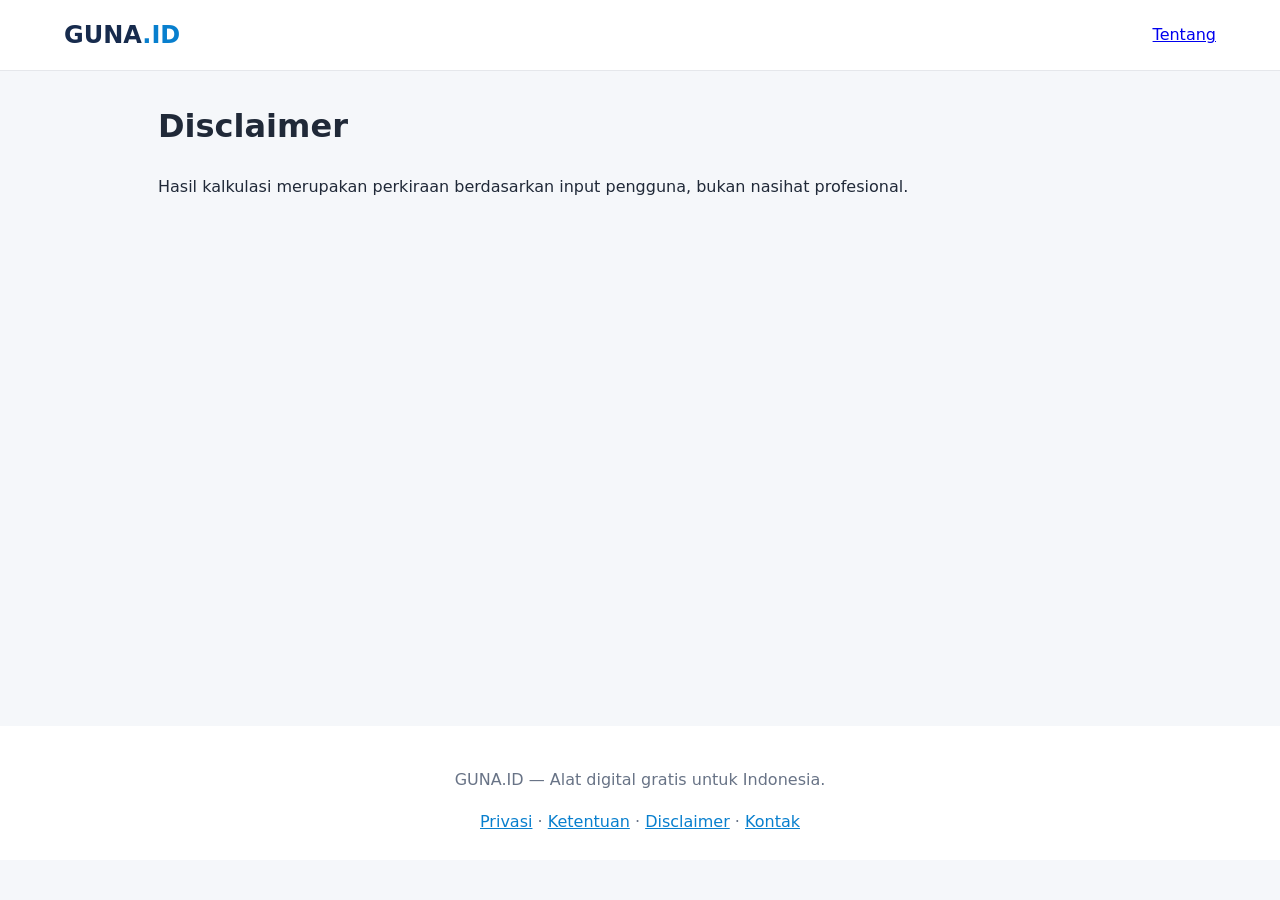
<file: pages/disclaimer.html>
<!doctype html>
<html lang="id">
<head>
<meta charset="utf-8">
<meta name="viewport" content="width=device-width,initial-scale=1">
<title>Disclaimer | GUNA.ID</title>
<meta name="description" content="Batasan hasil kalkulasi GUNA.ID.">
<meta name="robots" content="index,follow">
<link rel="canonical" href="https://guna-id.pages.dev/pages/disclaimer.html">
<meta property="og:title" content="Disclaimer | GUNA.ID">
<meta property="og:description" content="Batasan hasil kalkulasi GUNA.ID.">
<meta property="og:type" content="website">
<link rel="stylesheet" href="/assets/css/style.css">
</head>
<body>
<header class="header">
<a class="brand" href="/">GUNA<span>.ID</span></a>
<a href="/pages/tentang.html">Tentang</a>
</header>
<main><h1>Disclaimer</h1><p>Hasil kalkulasi merupakan perkiraan berdasarkan input pengguna, bukan nasihat profesional.</p></main>
<footer>
<p>GUNA.ID — Alat digital gratis untuk Indonesia.</p>
<a href="/pages/privacy.html">Privasi</a> ·
<a href="/pages/terms.html">Ketentuan</a> ·
<a href="/pages/disclaimer.html">Disclaimer</a> ·
<a href="/pages/kontak.html">Kontak</a>
</footer>
</body>
</html>
</file>
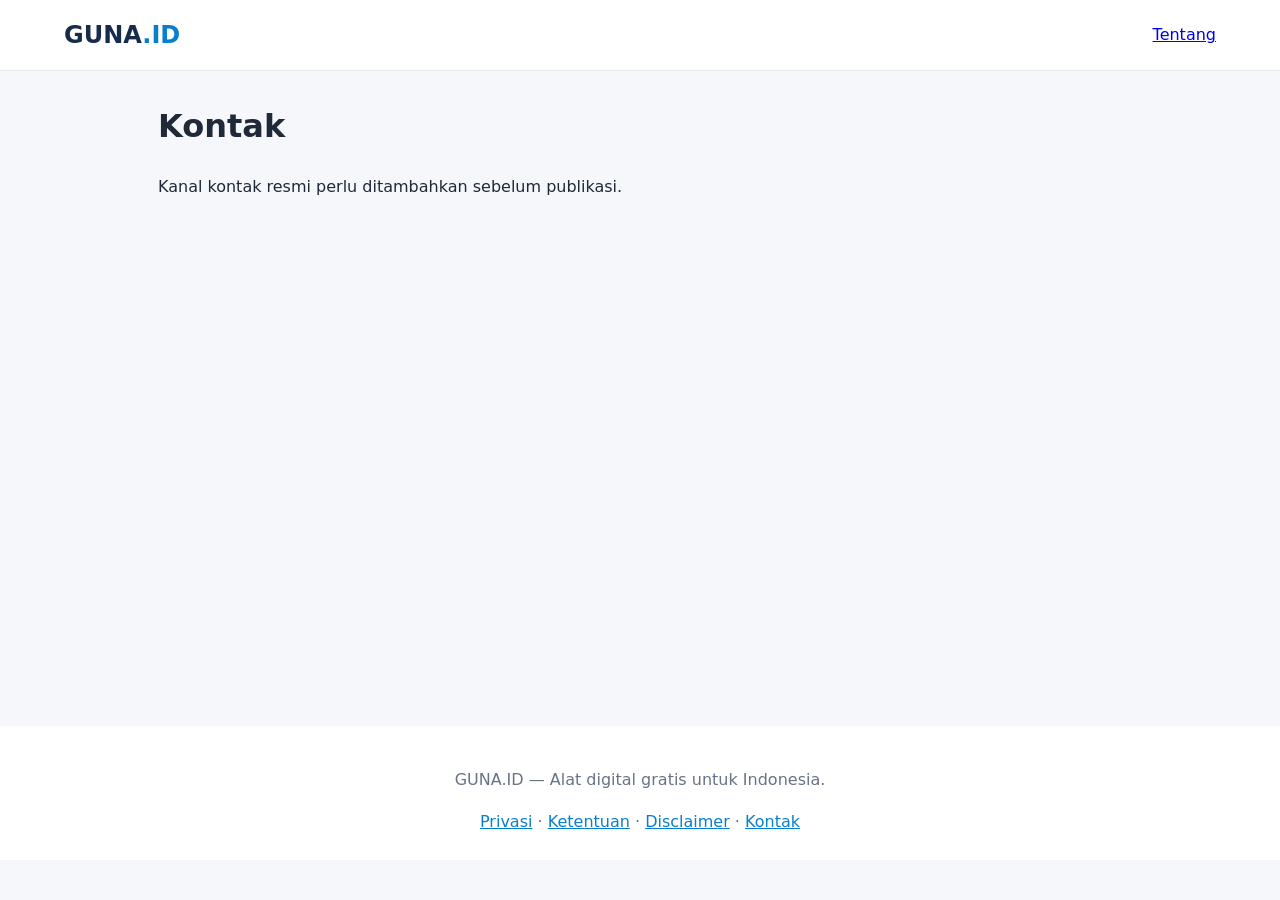
<file: pages/kontak.html>
<!doctype html>
<html lang="id">
<head>
<meta charset="utf-8">
<meta name="viewport" content="width=device-width,initial-scale=1">
<title>Kontak | GUNA.ID</title>
<meta name="description" content="Informasi kontak GUNA.ID.">
<meta name="robots" content="index,follow">
<link rel="canonical" href="https://guna-id.pages.dev/pages/kontak.html">
<meta property="og:title" content="Kontak | GUNA.ID">
<meta property="og:description" content="Informasi kontak GUNA.ID.">
<meta property="og:type" content="website">
<link rel="stylesheet" href="/assets/css/style.css">
</head>
<body>
<header class="header">
<a class="brand" href="/">GUNA<span>.ID</span></a>
<a href="/pages/tentang.html">Tentang</a>
</header>
<main><h1>Kontak</h1><p>Kanal kontak resmi perlu ditambahkan sebelum publikasi.</p></main>
<footer>
<p>GUNA.ID — Alat digital gratis untuk Indonesia.</p>
<a href="/pages/privacy.html">Privasi</a> ·
<a href="/pages/terms.html">Ketentuan</a> ·
<a href="/pages/disclaimer.html">Disclaimer</a> ·
<a href="/pages/kontak.html">Kontak</a>
</footer>
</body>
</html>
</file>
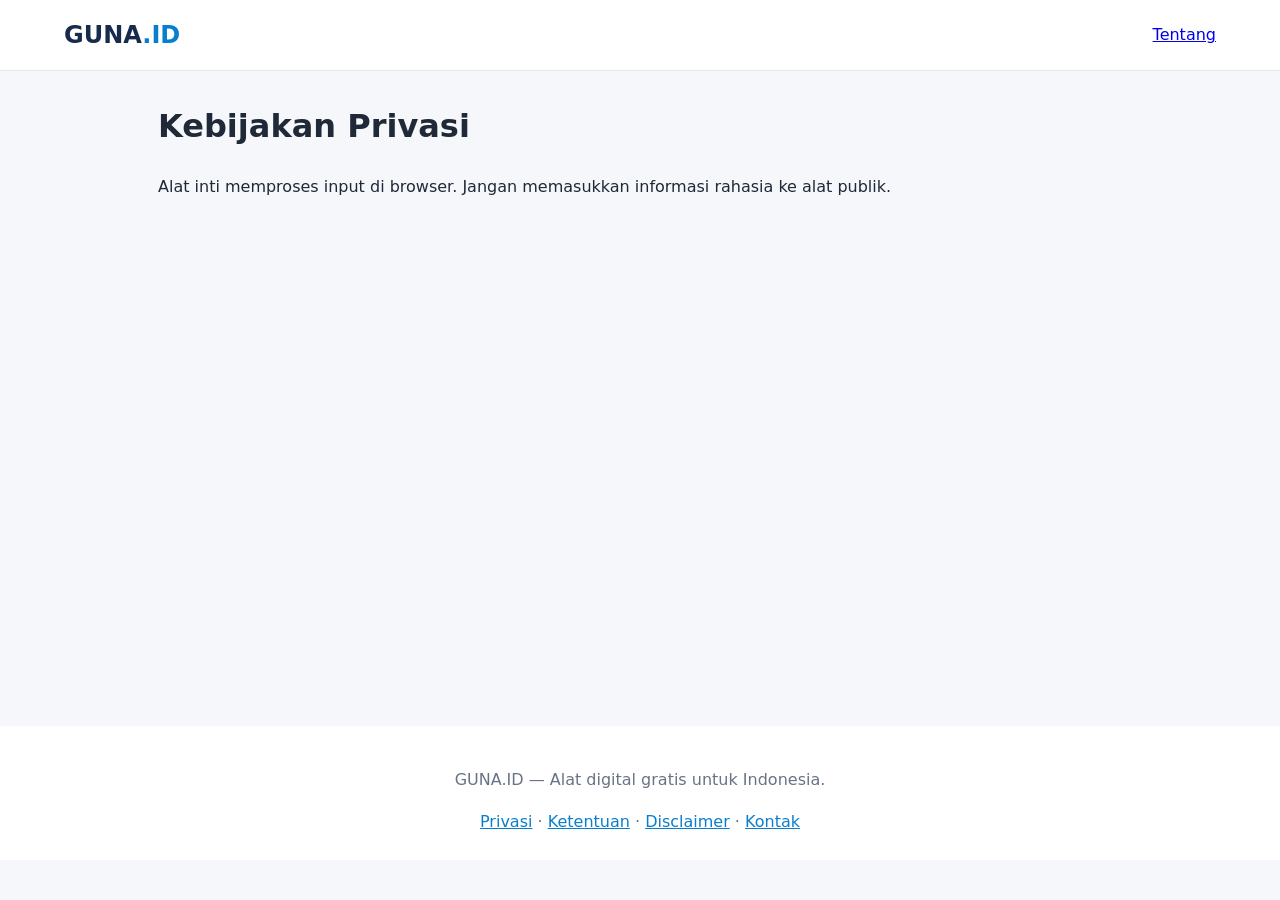
<file: pages/privacy.html>
<!doctype html>
<html lang="id">
<head>
<meta charset="utf-8">
<meta name="viewport" content="width=device-width,initial-scale=1">
<title>Kebijakan Privasi | GUNA.ID</title>
<meta name="description" content="Kebijakan privasi GUNA.ID.">
<meta name="robots" content="index,follow">
<link rel="canonical" href="https://guna-id.pages.dev/pages/privacy.html">
<meta property="og:title" content="Kebijakan Privasi | GUNA.ID">
<meta property="og:description" content="Kebijakan privasi GUNA.ID.">
<meta property="og:type" content="website">
<link rel="stylesheet" href="/assets/css/style.css">
</head>
<body>
<header class="header">
<a class="brand" href="/">GUNA<span>.ID</span></a>
<a href="/pages/tentang.html">Tentang</a>
</header>
<main><h1>Kebijakan Privasi</h1><p>Alat inti memproses input di browser. Jangan memasukkan informasi rahasia ke alat publik.</p></main>
<footer>
<p>GUNA.ID — Alat digital gratis untuk Indonesia.</p>
<a href="/pages/privacy.html">Privasi</a> ·
<a href="/pages/terms.html">Ketentuan</a> ·
<a href="/pages/disclaimer.html">Disclaimer</a> ·
<a href="/pages/kontak.html">Kontak</a>
</footer>
</body>
</html>
</file>
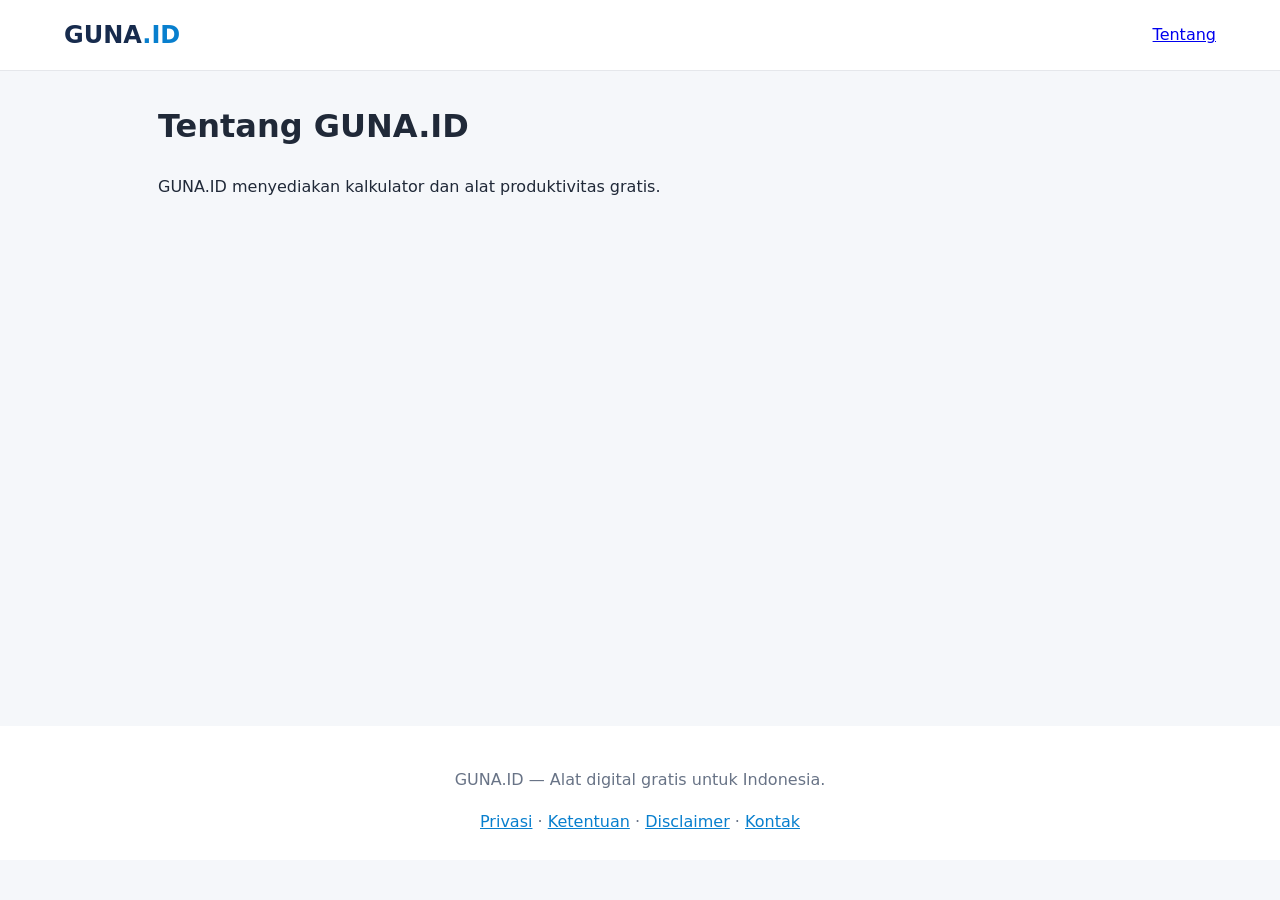
<file: pages/tentang.html>
<!doctype html>
<html lang="id">
<head>
<meta charset="utf-8">
<meta name="viewport" content="width=device-width,initial-scale=1">
<title>Tentang GUNA.ID | GUNA.ID</title>
<meta name="description" content="GUNA.ID menyediakan alat digital gratis.">
<meta name="robots" content="index,follow">
<link rel="canonical" href="https://guna-id.pages.dev/pages/tentang.html">
<meta property="og:title" content="Tentang GUNA.ID | GUNA.ID">
<meta property="og:description" content="GUNA.ID menyediakan alat digital gratis.">
<meta property="og:type" content="website">
<link rel="stylesheet" href="/assets/css/style.css">
</head>
<body>
<header class="header">
<a class="brand" href="/">GUNA<span>.ID</span></a>
<a href="/pages/tentang.html">Tentang</a>
</header>
<main><h1>Tentang GUNA.ID</h1><p>GUNA.ID menyediakan kalkulator dan alat produktivitas gratis.</p></main>
<footer>
<p>GUNA.ID — Alat digital gratis untuk Indonesia.</p>
<a href="/pages/privacy.html">Privasi</a> ·
<a href="/pages/terms.html">Ketentuan</a> ·
<a href="/pages/disclaimer.html">Disclaimer</a> ·
<a href="/pages/kontak.html">Kontak</a>
</footer>
</body>
</html>
</file>
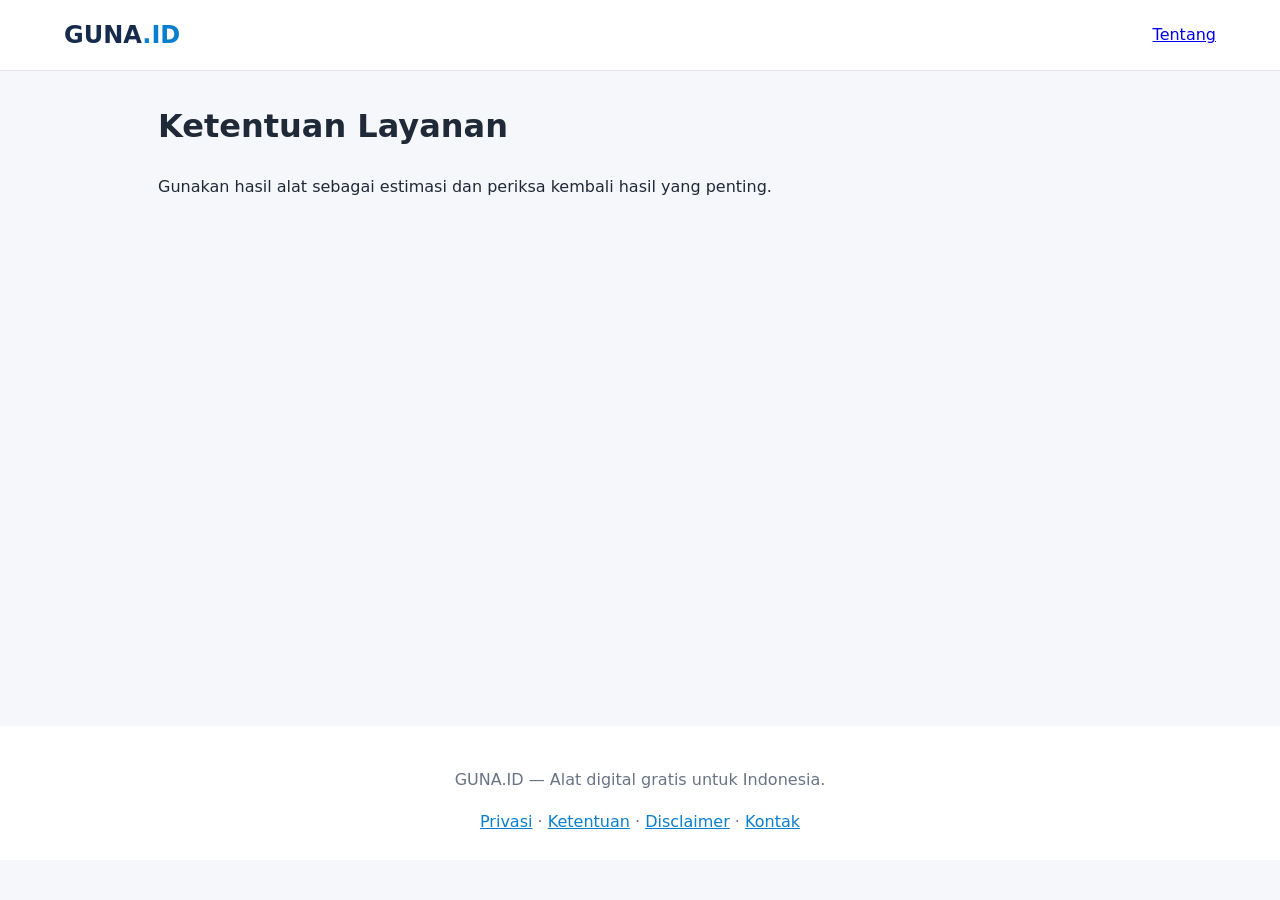
<file: pages/terms.html>
<!doctype html>
<html lang="id">
<head>
<meta charset="utf-8">
<meta name="viewport" content="width=device-width,initial-scale=1">
<title>Ketentuan Layanan | GUNA.ID</title>
<meta name="description" content="Ketentuan penggunaan GUNA.ID.">
<meta name="robots" content="index,follow">
<link rel="canonical" href="https://guna-id.pages.dev/pages/terms.html">
<meta property="og:title" content="Ketentuan Layanan | GUNA.ID">
<meta property="og:description" content="Ketentuan penggunaan GUNA.ID.">
<meta property="og:type" content="website">
<link rel="stylesheet" href="/assets/css/style.css">
</head>
<body>
<header class="header">
<a class="brand" href="/">GUNA<span>.ID</span></a>
<a href="/pages/tentang.html">Tentang</a>
</header>
<main><h1>Ketentuan Layanan</h1><p>Gunakan hasil alat sebagai estimasi dan periksa kembali hasil yang penting.</p></main>
<footer>
<p>GUNA.ID — Alat digital gratis untuk Indonesia.</p>
<a href="/pages/privacy.html">Privasi</a> ·
<a href="/pages/terms.html">Ketentuan</a> ·
<a href="/pages/disclaimer.html">Disclaimer</a> ·
<a href="/pages/kontak.html">Kontak</a>
</footer>
</body>
</html>
</file>
<file: assets/css/style.css>
:root{font-family:system-ui,-apple-system,sans-serif;color:#202938;background:#f5f7fa}
*{box-sizing:border-box}
body{margin:0;line-height:1.6}
.header{background:#fff;padding:16px 5%;display:flex;justify-content:space-between;align-items:center;border-bottom:1px solid #e5e7eb}
.brand{font-size:24px;font-weight:900;color:#172b4d;text-decoration:none}
.brand span{color:#087fce}
main{max-width:1000px;margin:30px auto;padding:0 18px;min-height:65vh}
.hero{background:#102e50;color:white;padding:35px 25px;border-radius:18px}
.hero h1{font-size:32px;margin:0 0 10px}
.search{width:100%;padding:14px;border:1px solid #ddd;border-radius:10px;margin:20px 0;font-size:16px}
.grid{display:grid;grid-template-columns:repeat(auto-fit,minmax(220px,1fr));gap:14px}
.tool-card{display:block;background:white;padding:18px;border-radius:13px;text-decoration:none;color:#202938;border:1px solid #e5e7eb}
.tool-card:hover{border-color:#087fce}
.tool-card h3{margin:0 0 6px}
.muted{color:#687386;font-size:14px}
.form-card{background:white;padding:22px;border-radius:14px;margin-top:20px}
label{display:block;margin-top:14px;font-weight:600}
input,textarea,select{width:100%;padding:12px;border:1px solid #ccd2dc;border-radius:8px;margin-top:6px;font:inherit}
button,.button{display:inline-block;background:#087fce;color:white;padding:12px 18px;border:0;border-radius:8px;margin-top:18px;cursor:pointer;text-decoration:none}
.result{background:#e8f4ff;padding:16px;border-radius:10px;margin-top:18px;white-space:pre-wrap;overflow-wrap:anywhere}
footer{text-align:center;background:#fff;padding:25px;margin-top:40px;color:#687386}
footer a{color:#087fce}

/* Pengelompokan alat dan pencarian */
.category-card {
  border: 1px solid #d9dee7;
  border-radius: 12px;
  padding: 14px;
  margin: 14px 0;
}
.category-card h2 { margin-top: 0; }
.tool-links {
  display: flex;
  flex-wrap: wrap;
  gap: 8px;
}
.tool-link {
  display: inline-block;
  border: 1px solid #d9dee7;
  border-radius: 8px;
  padding: 8px 10px;
  text-decoration: none;
}
.tool-panel {
  border: 1px solid #d9dee7;
  border-radius: 10px;
  margin: 12px 0;
  overflow: hidden;
}
.tool-panel > summary {
  cursor: pointer;
  font-weight: 600;
  padding: 14px;
}
.tool-panel-body { padding: 14px; }
.tool-panel[hidden], .tool-link[hidden], .category-card[hidden] { display: none; }
.tool-form { display: grid; gap: 12px; }
.tool-form label { display: grid; gap: 6px; }
.result { white-space: pre-wrap; overflow-wrap: anywhere; }
</file>
